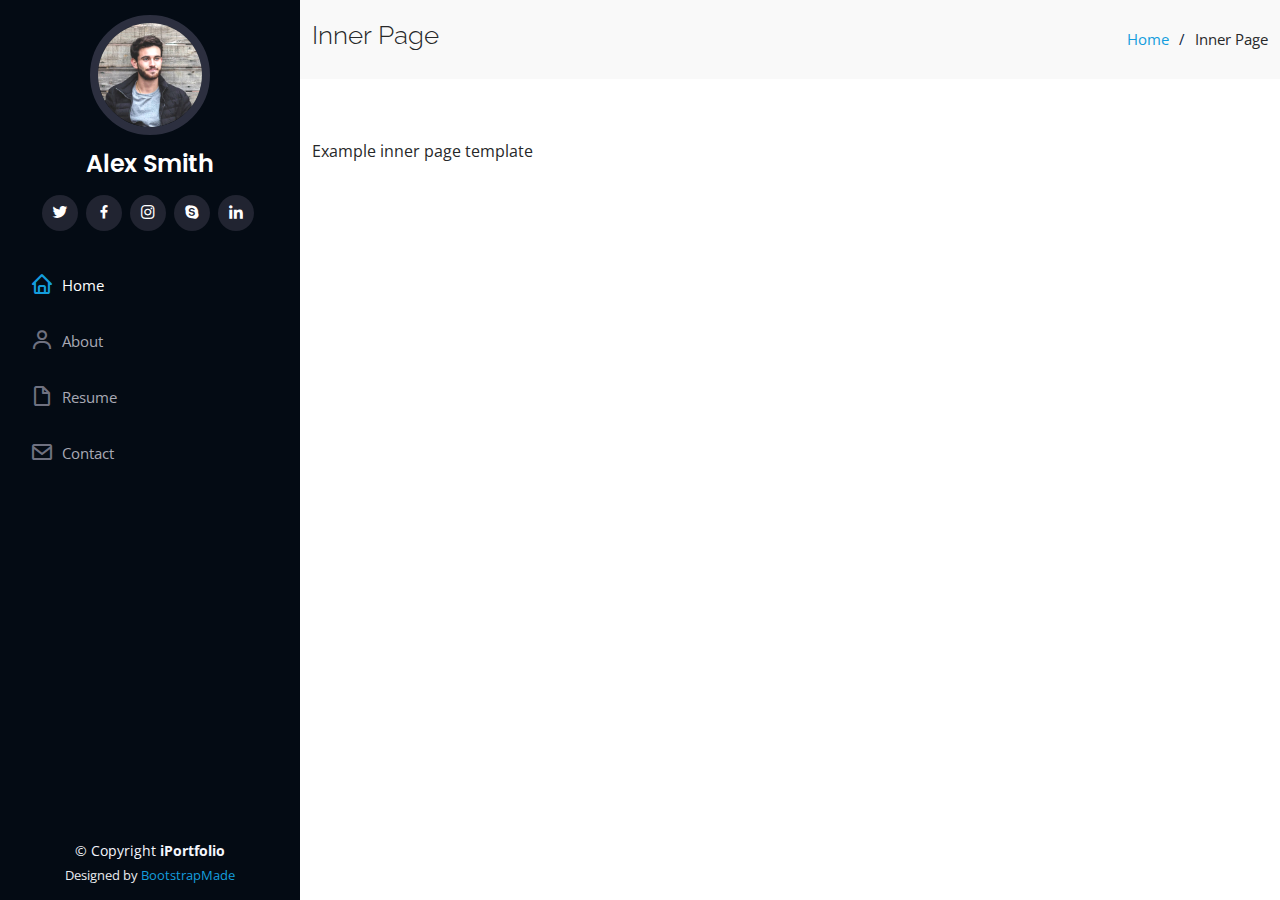
<file: inner-page.html>
<!DOCTYPE html>
<html lang="en">

<head>
    <meta charset="utf-8">
    <meta content="width=device-width, initial-scale=1.0" name="viewport">

    <title>Inner Page - iPortfolio Bootstrap Template</title>
    <meta content="" name="description">
    <meta content="" name="keywords">

    <!-- Favicons -->
    <link href="assets/img/favicon.png" rel="icon">
    <link href="assets/img/apple-touch-icon.png" rel="apple-touch-icon">

    <!-- Google Fonts -->
    <link href="https://fonts.googleapis.com/css?family=Open+Sans:300,300i,400,400i,600,600i,700,700i|Raleway:300,300i,400,400i,500,500i,600,600i,700,700i|Poppins:300,300i,400,400i,500,500i,600,600i,700,700i" rel="stylesheet">

    <!-- Vendor CSS Files -->
    <link href="assets/vendor/aos/aos.css" rel="stylesheet">
    <link href="assets/vendor/bootstrap/css/bootstrap.min.css" rel="stylesheet">
    <link href="assets/vendor/bootstrap-icons/bootstrap-icons.css" rel="stylesheet">
    <link href="assets/vendor/boxicons/css/boxicons.min.css" rel="stylesheet">
    <link href="assets/vendor/glightbox/css/glightbox.min.css" rel="stylesheet">
    <link href="assets/vendor/swiper/swiper-bundle.min.css" rel="stylesheet">

    <!-- Template Main CSS File -->
    <link href="assets/css/style.css" rel="stylesheet">


</head>

<body>

    <!-- ======= Mobile nav toggle button ======= -->
    <i class="bi bi-list mobile-nav-toggle d-xl-none"></i>

    <!-- ======= Header ======= -->
    <header id="header">
        <div class="d-flex flex-column">

            <div class="profile">
                <img src="assets/img/profile-img.jpg" alt="" class="img-fluid rounded-circle">
                <h1 class="text-light"><a href="index.html">Alex Smith</a></h1>
                <div class="social-links mt-3 text-center">
                    <a href="#" class="twitter"><i class="bx bxl-twitter"></i></a>
                    <a href="#" class="facebook"><i class="bx bxl-facebook"></i></a>
                    <a href="#" class="instagram"><i class="bx bxl-instagram"></i></a>
                    <a href="#" class="google-plus"><i class="bx bxl-skype"></i></a>
                    <a href="#" class="linkedin"><i class="bx bxl-linkedin"></i></a>
                </div>
            </div>

            <nav id="navbar" class="nav-menu navbar">
                <ul>
                    <li><a href="#hero" class="nav-link scrollto active"><i class="bx bx-home"></i> <span>Home</span></a></li>
                    <li><a href="#about" class="nav-link scrollto"><i class="bx bx-user"></i> <span>About</span></a></li>
                    <li><a href="#resume" class="nav-link scrollto"><i class="bx bx-file-blank"></i> <span>Resume</span></a></li>
                    <li><a href="#contact" class="nav-link scrollto"><i class="bx bx-envelope"></i> <span>Contact</span></a></li>
                </ul>
            </nav>
            <!-- .nav-menu -->
        </div>
    </header>
    <!-- End Header -->

    <main id="main">

        <!-- ======= Breadcrumbs ======= -->
        <section class="breadcrumbs">
            <div class="container">

                <div class="d-flex justify-content-between align-items-center">
                    <h2>Inner Page</h2>
                    <ol>
                        <li><a href="index.html">Home</a></li>
                        <li>Inner Page</li>
                    </ol>
                </div>

            </div>
        </section>
        <!-- End Breadcrumbs -->

        <section class="inner-page">
            <div class="container">
                <p>
                    Example inner page template
                </p>
            </div>
        </section>

    </main>
    <!-- End #main -->

    <!-- ======= Footer ======= -->
    <footer id="footer">
        <div class="container">
            <div class="copyright">
                &copy; Copyright <strong><span>iPortfolio</span></strong>
            </div>
            <div class="credits">
                <!-- All the links in the footer should remain intact. -->
                <!-- You can delete the links only if you purchased the pro version. -->
                <!-- Licensing information: https://bootstrapmade.com/license/ -->
                <!-- Purchase the pro version with working PHP/AJAX contact form: https://bootstrapmade.com/iportfolio-bootstrap-portfolio-websites-template/ -->
                Designed by <a href="https://bootstrapmade.com/">BootstrapMade</a>
            </div>
        </div>
    </footer>
    <!-- End  Footer -->

    <a href="#" class="back-to-top d-flex align-items-center justify-content-center"><i class="bi bi-arrow-up-short"></i></a>

    <!-- Vendor JS Files -->
    <script src="assets/vendor/purecounter/purecounter_vanilla.js"></script>
    <script src="assets/vendor/aos/aos.js"></script>
    <script src="assets/vendor/bootstrap/js/bootstrap.bundle.min.js"></script>
    <script src="assets/vendor/glightbox/js/glightbox.min.js"></script>
    <script src="assets/vendor/isotope-layout/isotope.pkgd.min.js"></script>
    <script src="assets/vendor/swiper/swiper-bundle.min.js"></script>
    <script src="assets/vendor/typed.js/typed.min.js"></script>
    <script src="assets/vendor/waypoints/noframework.waypoints.js"></script>
    <script src="assets/vendor/php-email-form/validate.js"></script>

    <!-- Template Main JS File -->
    <script src="assets/js/main.js"></script>

</body>

</html>
</file>
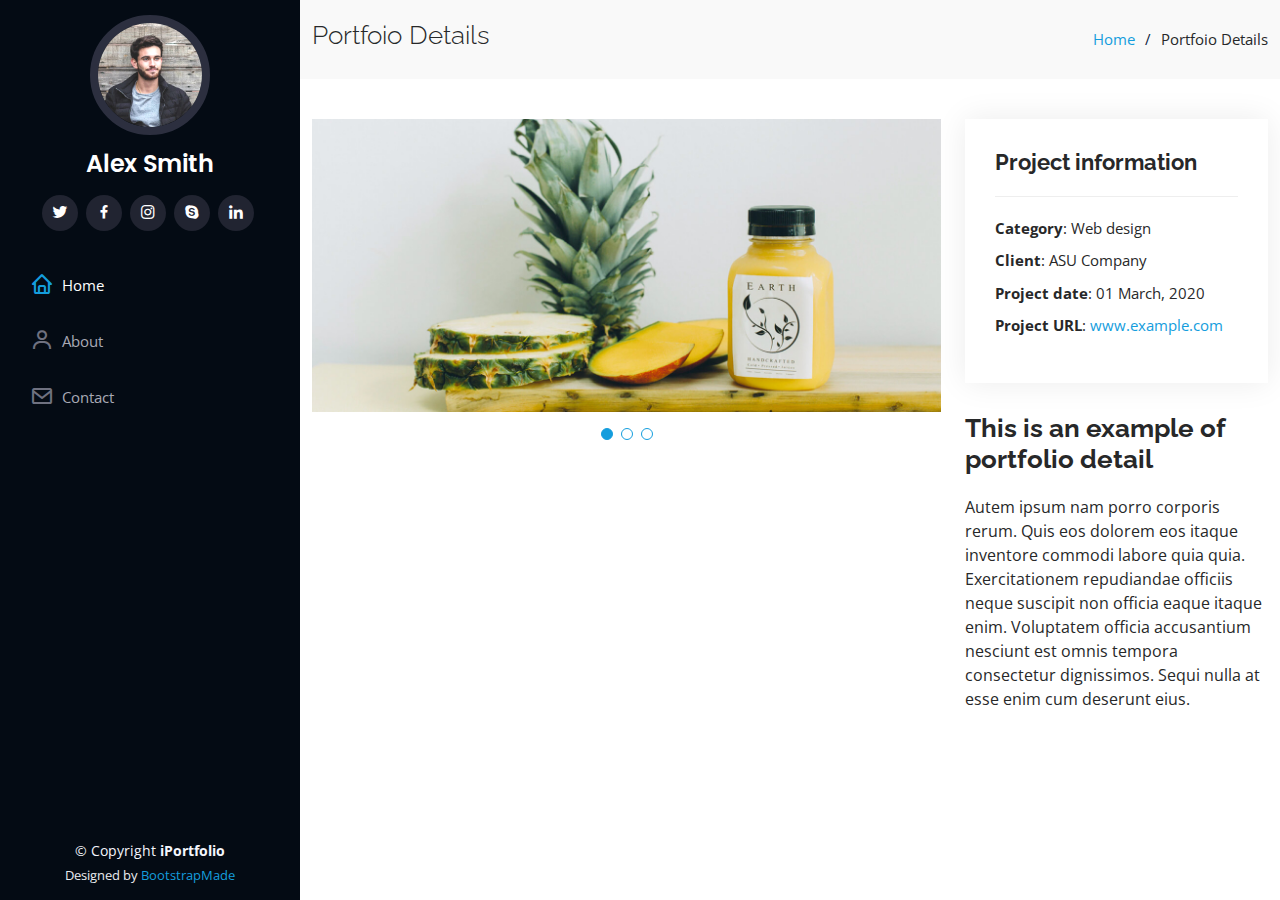
<file: portfolio-details.html>
<!DOCTYPE html>
<html lang="en">

<head>
    <meta charset="utf-8">
    <meta content="width=device-width, initial-scale=1.0" name="viewport">

    <title>Portfolio Details - iPortfolio Bootstrap Template</title>
    <meta content="" name="description">
    <meta content="" name="keywords">

    <!-- Favicons -->
    <link href="assets/img/favicon.png" rel="icon">
    <link href="assets/img/apple-touch-icon.png" rel="apple-touch-icon">

    <!-- Google Fonts -->
    <link href="https://fonts.googleapis.com/css?family=Open+Sans:300,300i,400,400i,600,600i,700,700i|Raleway:300,300i,400,400i,500,500i,600,600i,700,700i|Poppins:300,300i,400,400i,500,500i,600,600i,700,700i" rel="stylesheet">

    <!-- Vendor CSS Files -->
    <link href="assets/vendor/aos/aos.css" rel="stylesheet">
    <link href="assets/vendor/bootstrap/css/bootstrap.min.css" rel="stylesheet">
    <link href="assets/vendor/bootstrap-icons/bootstrap-icons.css" rel="stylesheet">
    <link href="assets/vendor/boxicons/css/boxicons.min.css" rel="stylesheet">
    <link href="assets/vendor/glightbox/css/glightbox.min.css" rel="stylesheet">
    <link href="assets/vendor/swiper/swiper-bundle.min.css" rel="stylesheet">

    <!-- Template Main CSS File -->
    <link href="assets/css/style.css" rel="stylesheet">


</head>

<body>

    <!-- ======= Mobile nav toggle button ======= -->
    <i class="bi bi-list mobile-nav-toggle d-xl-none"></i>

    <!-- ======= Header ======= -->
    <header id="header">
        <div class="d-flex flex-column">

            <div class="profile">
                <img src="assets/img/profile-img.jpg" alt="" class="img-fluid rounded-circle">
                <h1 class="text-light"><a href="index.html">Alex Smith</a></h1>
                <div class="social-links mt-3 text-center">
                    <a href="#" class="twitter"><i class="bx bxl-twitter"></i></a>
                    <a href="#" class="facebook"><i class="bx bxl-facebook"></i></a>
                    <a href="#" class="instagram"><i class="bx bxl-instagram"></i></a>
                    <a href="#" class="google-plus"><i class="bx bxl-skype"></i></a>
                    <a href="#" class="linkedin"><i class="bx bxl-linkedin"></i></a>
                </div>
            </div>

            <nav id="navbar" class="nav-menu navbar">
                <ul>
                    <li><a href="#hero" class="nav-link scrollto active"><i class="bx bx-home"></i> <span>Home</span></a></li>
                    <li><a href="#about" class="nav-link scrollto"><i class="bx bx-user"></i> <span>About</span></a></li>
                    <li><a href="#contact" class="nav-link scrollto"><i class="bx bx-envelope"></i> <span>Contact</span></a></li>
                </ul>
            </nav>
            <!-- .nav-menu -->
        </div>
    </header>
    <!-- End Header -->

    <main id="main">

        <!-- ======= Breadcrumbs ======= -->
        <section id="breadcrumbs" class="breadcrumbs">
            <div class="container">

                <div class="d-flex justify-content-between align-items-center">
                    <h2>Portfoio Details</h2>
                    <ol>
                        <li><a href="index.html">Home</a></li>
                        <li>Portfoio Details</li>
                    </ol>
                </div>

            </div>
        </section>
        <!-- End Breadcrumbs -->

        <!-- ======= Portfolio Details Section ======= -->
        <section id="portfolio-details" class="portfolio-details">
            <div class="container">

                <div class="row gy-4">

                    <div class="col-lg-8">
                        <div class="portfolio-details-slider swiper">
                            <div class="swiper-wrapper align-items-center">

                                <div class="swiper-slide">
                                    <img src="assets/img/portfolio/portfolio-details-1.jpg" alt="">
                                </div>

                                <div class="swiper-slide">
                                    <img src="assets/img/portfolio/portfolio-details-2.jpg" alt="">
                                </div>

                                <div class="swiper-slide">
                                    <img src="assets/img/portfolio/portfolio-details-3.jpg" alt="">
                                </div>

                            </div>
                            <div class="swiper-pagination"></div>
                        </div>
                    </div>

                    <div class="col-lg-4">
                        <div class="portfolio-info">
                            <h3>Project information</h3>
                            <ul>
                                <li><strong>Category</strong>: Web design</li>
                                <li><strong>Client</strong>: ASU Company</li>
                                <li><strong>Project date</strong>: 01 March, 2020</li>
                                <li><strong>Project URL</strong>: <a href="#">www.example.com</a></li>
                            </ul>
                        </div>
                        <div class="portfolio-description">
                            <h2>This is an example of portfolio detail</h2>
                            <p>
                                Autem ipsum nam porro corporis rerum. Quis eos dolorem eos itaque inventore commodi labore quia quia. Exercitationem repudiandae officiis neque suscipit non officia eaque itaque enim. Voluptatem officia accusantium nesciunt est omnis tempora consectetur
                                dignissimos. Sequi nulla at esse enim cum deserunt eius.
                            </p>
                        </div>
                    </div>
                </div>
            </div>
        </section>
        <!-- End Portfolio Details Section -->

    </main>
    <!-- End #main -->

    <!-- ======= Footer ======= -->
    <footer id="footer">
        <div class="container">
            <div class="copyright">
                &copy; Copyright <strong><span>iPortfolio</span></strong>
            </div>
            <div class="credits">
                <!-- All the links in the footer should remain intact. -->
                <!-- You can delete the links only if you purchased the pro version. -->
                <!-- Licensing information: https://bootstrapmade.com/license/ -->
                <!-- Purchase the pro version with working PHP/AJAX contact form: https://bootstrapmade.com/iportfolio-bootstrap-portfolio-websites-template/ -->
                Designed by <a href="https://bootstrapmade.com/">BootstrapMade</a>
            </div>
        </div>
    </footer>
    <!-- End  Footer -->

    <a href="#" class="back-to-top d-flex align-items-center justify-content-center"><i class="bi bi-arrow-up-short"></i></a>

    <!-- Vendor JS Files -->
    <script src="assets/vendor/purecounter/purecounter_vanilla.js"></script>
    <script src="assets/vendor/aos/aos.js"></script>
    <script src="assets/vendor/bootstrap/js/bootstrap.bundle.min.js"></script>
    <script src="assets/vendor/glightbox/js/glightbox.min.js"></script>
    <script src="assets/vendor/isotope-layout/isotope.pkgd.min.js"></script>
    <script src="assets/vendor/swiper/swiper-bundle.min.js"></script>
    <script src="assets/vendor/typed.js/typed.min.js"></script>
    <script src="assets/vendor/waypoints/noframework.waypoints.js"></script>
    <script src="assets/vendor/php-email-form/validate.js"></script>

    <!-- Template Main JS File -->
    <script src="assets/js/main.js"></script>

</body>

</html>
</file>
<file: assets/css/style.css>
/**
* Template Name: iPortfolio - v3.9.0
* Template URL: https://bootstrapmade.com/iportfolio-bootstrap-portfolio-websites-template/
* Author: BootstrapMade.com
* License: https://bootstrapmade.com/license/
*/


/*--------------------------------------------------------------
# General
--------------------------------------------------------------*/

body {
    font-family: "Open Sans", sans-serif;
    color: #272829;
}

a {
    color: #149ddd;
    text-decoration: none;
}

a:hover {
    color: #37b3ed;
    text-decoration: none;
}

h1,
h2,
h3,
h4,
h5,
h6 {
    font-family: "Raleway", sans-serif;
}


/*--------------------------------------------------------------
# Back to top button
--------------------------------------------------------------*/

.back-to-top {
    position: fixed;
    visibility: hidden;
    opacity: 0;
    right: 15px;
    bottom: 15px;
    z-index: 996;
    background: #149ddd;
    width: 40px;
    height: 40px;
    border-radius: 50px;
    transition: all 0.4s;
}

.back-to-top i {
    font-size: 28px;
    color: #fff;
    line-height: 0;
}

.back-to-top:hover {
    background: #2eafec;
    color: #fff;
}

.back-to-top.active {
    visibility: visible;
    opacity: 1;
}


/*--------------------------------------------------------------
# Header
--------------------------------------------------------------*/

#header {
    position: fixed;
    top: 0;
    left: 0;
    bottom: 0;
    width: 300px;
    transition: all ease-in-out 0.5s;
    z-index: 9997;
    transition: all 0.5s;
    padding: 0 15px;
    background: #040b14;
    overflow-y: auto;
}

#header .profile img {
    margin: 15px auto;
    display: block;
    width: 120px;
    border: 8px solid #2c2f3f;
}

#header .profile h1 {
    font-size: 24px;
    margin: 0;
    padding: 0;
    font-weight: 600;
    -moz-text-align-last: center;
    text-align-last: center;
    font-family: "Poppins", sans-serif;
}

#header .profile h1 a,
#header .profile h1 a:hover {
    color: #fff;
    text-decoration: none;
}

#header .profile .social-links a {
    font-size: 18px;
    display: inline-block;
    background: #212431;
    color: #fff;
    line-height: 1;
    padding: 8px 0;
    margin-right: 4px;
    border-radius: 50%;
    text-align: center;
    width: 36px;
    height: 36px;
    transition: 0.3s;
}

#header .profile .social-links a:hover {
    background: #149ddd;
    color: #fff;
    text-decoration: none;
}

#main {
    margin-left: 300px;
}

@media (max-width: 1199px) {
    #header {
        left: -300px;
    }
    #main {
        margin-left: 0;
    }
}


/*--------------------------------------------------------------
# Navigation Menu
--------------------------------------------------------------*/


/* Desktop Navigation */

.nav-menu {
    padding: 30px 0 0 0;
}

.nav-menu * {
    margin: 0;
    padding: 0;
    list-style: none;
}

.nav-menu>ul>li {
    position: relative;
    white-space: nowrap;
}

.nav-menu a,
.nav-menu a:focus {
    display: flex;
    align-items: center;
    color: #a8a9b4;
    padding: 12px 15px;
    margin-bottom: 8px;
    transition: 0.3s;
    font-size: 15px;
}

.nav-menu a i,
.nav-menu a:focus i {
    font-size: 24px;
    padding-right: 8px;
    color: #6f7180;
}

.nav-menu a:hover,
.nav-menu .active,
.nav-menu .active:focus,
.nav-menu li:hover>a {
    text-decoration: none;
    color: #fff;
}

.nav-menu a:hover i,
.nav-menu .active i,
.nav-menu .active:focus i,
.nav-menu li:hover>a i {
    color: #149ddd;
}


/* Mobile Navigation */

.mobile-nav-toggle {
    position: fixed;
    right: 15px;
    top: 15px;
    z-index: 9998;
    border: 0;
    font-size: 24px;
    transition: all 0.4s;
    outline: none !important;
    background-color: #149ddd;
    color: #fff;
    width: 40px;
    height: 40px;
    display: inline-flex;
    align-items: center;
    justify-content: center;
    line-height: 0;
    border-radius: 50px;
    cursor: pointer;
}

.mobile-nav-active {
    overflow: hidden;
}

.mobile-nav-active #header {
    left: 0;
}


/*--------------------------------------------------------------
# Hero Section
--------------------------------------------------------------*/

#hero {
    width: 100%;
    height: 100vh;
    background: url("../img/IMG_0770.jpg") top center;
    background-size: cover;
}

#hero:before {
    content: "";
    background: rgba(5, 13, 24, 0.3);
    position: absolute;
    bottom: 0;
    top: 0;
    left: 0;
    right: 0;
    z-index: 1;
}

#hero .hero-container {
    position: relative;
    z-index: 2;
    min-width: 300px;
}

#hero h1 {
    margin: 0 0 10px 0;
    font-size: 64px;
    font-weight: 700;
    line-height: 56px;
    color: #fff;
}

#hero p {
    color: #fff;
    margin-bottom: 50px;
    font-size: 26px;
    font-family: "Poppins", sans-serif;
}

#hero p span {
    color: #fff;
    padding-bottom: 4px;
    letter-spacing: 1px;
    border-bottom: 3px solid #149ddd;
}

@media (min-width: 1024px) {
    #hero {
        background-attachment: fixed;
    }
}

@media (max-width: 768px) {
    #hero h1 {
        font-size: 28px;
        line-height: 36px;
    }
    #hero h2 {
        font-size: 18px;
        line-height: 24px;
        margin-bottom: 30px;
    }
}


/*--------------------------------------------------------------
# Sections General
--------------------------------------------------------------*/

section {
    padding: 60px 0;
    overflow: hidden;
}

.section-bg {
    background: #f5f8fd;
}

.section-title {
    padding-bottom: 30px;
}

.section-title h2 {
    font-size: 32px;
    font-weight: bold;
    margin-bottom: 20px;
    padding-bottom: 20px;
    position: relative;
    color: #173b6c;
}

.section-title h2::after {
    content: "";
    position: absolute;
    display: block;
    width: 50px;
    height: 3px;
    background: #149ddd;
    bottom: 0;
    left: 0;
}

.section-title p {
    margin-bottom: 0;
}


/*--------------------------------------------------------------
# About
--------------------------------------------------------------*/

.about .content h3 {
    font-weight: 700;
    font-size: 26px;
    color: #173b6c;
}

.about .content ul {
    list-style: none;
    padding: 0;
}

.about .content ul li {
    margin-bottom: 20px;
    display: flex;
    align-items: center;
}

.about .content ul strong {
    margin-right: 10px;
}

.about .content ul i {
    font-size: 16px;
    margin-right: 5px;
    color: #149ddd;
    line-height: 0;
}

.about .content p:last-child {
    margin-bottom: 0;
}


/*--------------------------------------------------------------
# Facts
--------------------------------------------------------------*/

.facts {
    padding-bottom: 30px;
}

.facts .count-box {
    padding: 30px;
    width: 100%;
}

.facts .count-box i {
    display: block;
    font-size: 44px;
    color: #149ddd;
    float: left;
    line-height: 0;
}

.facts .count-box span {
    font-size: 48px;
    line-height: 40px;
    display: block;
    font-weight: 700;
    color: #050d18;
    margin-left: 60px;
}

.facts .count-box p {
    padding: 15px 0 0 0;
    margin: 0 0 0 60px;
    font-family: "Raleway", sans-serif;
    font-size: 14px;
    color: #122f57;
}

.facts .count-box a {
    font-weight: 600;
    display: block;
    margin-top: 20px;
    color: #122f57;
    font-size: 15px;
    font-family: "Poppins", sans-serif;
    transition: ease-in-out 0.3s;
}

.facts .count-box a:hover {
    color: #1f5297;
}


/*--------------------------------------------------------------
# Akills
--------------------------------------------------------------*/

.skills .progress {
    height: 60px;
    display: block;
    background: none;
    border-radius: 0;
}

.skills .progress .skill {
    padding: 0;
    margin: 0 0 6px 0;
    text-transform: uppercase;
    display: block;
    font-weight: 600;
    font-family: "Poppins", sans-serif;
    color: #050d18;
}

.skills .progress .skill .val {
    float: right;
    font-style: normal;
}

.skills .progress-bar-wrap {
    background: #dce8f8;
    height: 10px;
}

.skills .progress-bar {
    width: 1px;
    height: 10px;
    transition: 0.9s;
    background-color: #149ddd;
}


/*--------------------------------------------------------------
# Resume
--------------------------------------------------------------*/

.resume .resume-title {
    font-size: 26px;
    font-weight: 700;
    margin-top: 20px;
    margin-bottom: 20px;
    color: #050d18;
}

.resume .resume-item {
    padding: 0 0 20px 20px;
    margin-top: -2px;
    border-left: 2px solid #1f5297;
    position: relative;
}

.resume .resume-item h4 {
    line-height: 18px;
    font-size: 18px;
    font-weight: 600;
    text-transform: uppercase;
    font-family: "Poppins", sans-serif;
    color: #050d18;
    margin-bottom: 10px;
}

.resume .resume-item h5 {
    font-size: 16px;
    background: #e4edf9;
    padding: 5px 15px;
    display: inline-block;
    font-weight: 600;
    margin-bottom: 10px;
}

.resume .resume-item ul {
    padding-left: 20px;
}

.resume .resume-item ul li {
    padding-bottom: 10px;
}

.resume .resume-item:last-child {
    padding-bottom: 0;
}

.resume .resume-item::before {
    content: "";
    position: absolute;
    width: 16px;
    height: 16px;
    border-radius: 50px;
    left: -9px;
    top: 0;
    background: #fff;
    border: 2px solid #1f5297;
}


/*--------------------------------------------------------------
# Portfolio
--------------------------------------------------------------*/

.portfolio .portfolio-item {
    margin-bottom: 30px;
}

.portfolio #portfolio-flters {
    padding: 0;
    margin: 0 auto 35px auto;
    list-style: none;
    text-align: center;
    background: #fff;
    border-radius: 50px;
    padding: 2px 15px;
}

.portfolio #portfolio-flters li {
    cursor: pointer;
    display: inline-block;
    padding: 10px 15px 8px 15px;
    font-size: 14px;
    font-weight: 600;
    line-height: 1;
    text-transform: uppercase;
    color: #272829;
    margin-bottom: 5px;
    transition: all 0.3s ease-in-out;
}

.portfolio #portfolio-flters li:hover,
.portfolio #portfolio-flters li.filter-active {
    color: #149ddd;
}

.portfolio #portfolio-flters li:last-child {
    margin-right: 0;
}

.portfolio .portfolio-wrap {
    transition: 0.3s;
    position: relative;
    overflow: hidden;
    z-index: 1;
}

.portfolio .portfolio-wrap::before {
    content: "";
    background: rgba(255, 255, 255, 0.5);
    position: absolute;
    left: 0;
    right: 0;
    top: 0;
    bottom: 0;
    transition: all ease-in-out 0.3s;
    z-index: 2;
    opacity: 0;
}

.portfolio .portfolio-wrap .portfolio-links {
    opacity: 1;
    left: 0;
    right: 0;
    bottom: -60px;
    z-index: 3;
    position: absolute;
    transition: all ease-in-out 0.3s;
    display: flex;
    justify-content: center;
}

.portfolio .portfolio-wrap .portfolio-links a {
    color: #fff;
    font-size: 28px;
    text-align: center;
    background: rgba(20, 157, 221, 0.75);
    transition: 0.3s;
    width: 50%;
}

.portfolio .portfolio-wrap .portfolio-links a:hover {
    background: rgba(20, 157, 221, 0.95);
}

.portfolio .portfolio-wrap .portfolio-links a+a {
    border-left: 1px solid #37b3ed;
}

.portfolio .portfolio-wrap:hover::before {
    top: 0;
    left: 0;
    right: 0;
    bottom: 0;
    opacity: 1;
}

.portfolio .portfolio-wrap:hover .portfolio-links {
    opacity: 1;
    bottom: 0;
}


/*--------------------------------------------------------------
# Portfolio Details
--------------------------------------------------------------*/

.portfolio-details {
    padding-top: 40px;
}

.portfolio-details .portfolio-details-slider img {
    width: 100%;
}

.portfolio-details .portfolio-details-slider .swiper-pagination {
    margin-top: 20px;
    position: relative;
}

.portfolio-details .portfolio-details-slider .swiper-pagination .swiper-pagination-bullet {
    width: 12px;
    height: 12px;
    background-color: #fff;
    opacity: 1;
    border: 1px solid #149ddd;
}

.portfolio-details .portfolio-details-slider .swiper-pagination .swiper-pagination-bullet-active {
    background-color: #149ddd;
}

.portfolio-details .portfolio-info {
    padding: 30px;
    box-shadow: 0px 0 30px rgba(5, 13, 24, 0.08);
}

.portfolio-details .portfolio-info h3 {
    font-size: 22px;
    font-weight: 700;
    margin-bottom: 20px;
    padding-bottom: 20px;
    border-bottom: 1px solid #eee;
}

.portfolio-details .portfolio-info ul {
    list-style: none;
    padding: 0;
    font-size: 15px;
}

.portfolio-details .portfolio-info ul li+li {
    margin-top: 10px;
}

.portfolio-details .portfolio-description {
    padding-top: 30px;
}

.portfolio-details .portfolio-description h2 {
    font-size: 26px;
    font-weight: 700;
    margin-bottom: 20px;
}

.portfolio-details .portfolio-description p {
    padding: 0;
}


/*--------------------------------------------------------------
# Services
--------------------------------------------------------------*/

.services .icon-box {
    margin-bottom: 20px;
}

.services .icon {
    float: left;
    display: flex;
    align-items: center;
    justify-content: center;
    width: 54px;
    height: 54px;
    background: #149ddd;
    border-radius: 50%;
    transition: 0.5s;
    border: 1px solid #149ddd;
}

.services .icon i {
    color: #fff;
    font-size: 24px;
    line-height: 0;
}

.services .icon-box:hover .icon {
    background: #fff;
}

.services .icon-box:hover .icon i {
    color: #149ddd;
}

.services .title {
    margin-left: 80px;
    font-weight: 700;
    margin-bottom: 15px;
    font-size: 18px;
}

.services .title a {
    color: #343a40;
}

.services .title a:hover {
    color: #149ddd;
}

.services .description {
    margin-left: 80px;
    line-height: 24px;
    font-size: 14px;
}


/*--------------------------------------------------------------
# Testimonials
--------------------------------------------------------------*/

.testimonials .testimonials-carousel,
.testimonials .testimonials-slider {
    overflow: hidden;
}

.testimonials .testimonial-item {
    box-sizing: content-box;
    text-align: center;
    min-height: 320px;
}

.testimonials .testimonial-item .testimonial-img {
    width: 90px;
    border-radius: 50%;
    margin: 0 auto;
}

.testimonials .testimonial-item h3 {
    font-size: 18px;
    font-weight: bold;
    margin: 10px 0 5px 0;
    color: #111;
}

.testimonials .testimonial-item h4 {
    font-size: 14px;
    color: #999;
    margin: 0;
}

.testimonials .testimonial-item .quote-icon-left,
.testimonials .testimonial-item .quote-icon-right {
    color: #c3e8fa;
    font-size: 26px;
}

.testimonials .testimonial-item .quote-icon-left {
    display: inline-block;
    left: -5px;
    position: relative;
}

.testimonials .testimonial-item .quote-icon-right {
    display: inline-block;
    right: -5px;
    position: relative;
    top: 10px;
}

.testimonials .testimonial-item p {
    font-style: italic;
    margin: 0 15px 15px 15px;
    padding: 20px;
    background: #fff;
    position: relative;
    margin-bottom: 35px;
    border-radius: 6px;
    box-shadow: 0px 2px 15px rgba(0, 0, 0, 0.1);
}

.testimonials .testimonial-item p::after {
    content: "";
    width: 0;
    height: 0;
    border-top: 20px solid #fff;
    border-right: 20px solid transparent;
    border-left: 20px solid transparent;
    position: absolute;
    bottom: -20px;
    left: calc(50% - 20px);
}

.testimonials .swiper-pagination {
    margin-top: 20px;
    position: relative;
}

.testimonials .swiper-pagination .swiper-pagination-bullet {
    width: 12px;
    height: 12px;
    background-color: #fff;
    opacity: 1;
    border: 1px solid #149ddd;
}

.testimonials .swiper-pagination .swiper-pagination-bullet-active {
    background-color: #149ddd;
}


/*--------------------------------------------------------------
# Contact
--------------------------------------------------------------*/

.contact {
    padding-bottom: 130px;
}

.contact .info {
    padding: 30px;
    background: #fff;
    width: 100%;
    box-shadow: 0 0 24px 0 rgba(0, 0, 0, 0.12);
}

.contact .info i {
    font-size: 20px;
    color: #149ddd;
    float: left;
    width: 44px;
    height: 44px;
    background: #dff3fc;
    display: flex;
    justify-content: center;
    align-items: center;
    border-radius: 50px;
    transition: all 0.3s ease-in-out;
}

.contact .info h4 {
    padding: 0 0 0 60px;
    font-size: 22px;
    font-weight: 600;
    margin-bottom: 5px;
    color: #050d18;
}

.contact .info p {
    padding: 0 0 10px 60px;
    margin-bottom: 20px;
    font-size: 14px;
    color: #173b6c;
}

.contact .info .email p {
    padding-top: 5px;
}

.contact .info .social-links {
    padding-left: 60px;
}

.contact .info .social-links a {
    font-size: 18px;
    display: inline-block;
    background: #333;
    color: #fff;
    line-height: 1;
    padding: 8px 0;
    border-radius: 50%;
    text-align: center;
    width: 36px;
    height: 36px;
    transition: 0.3s;
    margin-right: 10px;
}

.contact .info .social-links a:hover {
    background: #149ddd;
    color: #fff;
}

.contact .info .email:hover i,
.contact .info .address:hover i,
.contact .info .phone:hover i {
    background: #149ddd;
    color: #fff;
}

.contact .php-email-form {
    width: 100%;
    padding: 30px;
    background: #fff;
    box-shadow: 0 0 24px 0 rgba(0, 0, 0, 0.12);
}

.contact .php-email-form .form-group {
    padding-bottom: 8px;
}

.contact .php-email-form .validate {
    display: none;
    color: red;
    margin: 0 0 15px 0;
    font-weight: 400;
    font-size: 13px;
}

.contact .php-email-form .error-message {
    display: none;
    color: #fff;
    background: #ed3c0d;
    text-align: left;
    padding: 15px;
    font-weight: 600;
}

.contact .php-email-form .error-message br+br {
    margin-top: 25px;
}

.contact .php-email-form .sent-message {
    display: none;
    color: #fff;
    background: #18d26e;
    text-align: center;
    padding: 15px;
    font-weight: 600;
}

.contact .php-email-form .loading {
    display: none;
    background: #fff;
    text-align: center;
    padding: 15px;
}

.contact .php-email-form .loading:before {
    content: "";
    display: inline-block;
    border-radius: 50%;
    width: 24px;
    height: 24px;
    margin: 0 10px -6px 0;
    border: 3px solid #18d26e;
    border-top-color: #eee;
    -webkit-animation: animate-loading 1s linear infinite;
    animation: animate-loading 1s linear infinite;
}

.contact .php-email-form .form-group {
    margin-bottom: 15px;
}

.contact .php-email-form label {
    padding-bottom: 8px;
}

.contact .php-email-form input,
.contact .php-email-form textarea {
    border-radius: 0;
    box-shadow: none;
    font-size: 14px;
}

.contact .php-email-form input {
    height: 44px;
}

.contact .php-email-form textarea {
    padding: 10px 15px;
}

.contact .php-email-form button[type=submit] {
    background: #149ddd;
    border: 0;
    padding: 10px 24px;
    color: #fff;
    transition: 0.4s;
    border-radius: 4px;
}

.contact .php-email-form button[type=submit]:hover {
    background: #37b3ed;
}

@-webkit-keyframes animate-loading {
    0% {
        transform: rotate(0deg);
    }
    100% {
        transform: rotate(360deg);
    }
}

@keyframes animate-loading {
    0% {
        transform: rotate(0deg);
    }
    100% {
        transform: rotate(360deg);
    }
}


/*--------------------------------------------------------------
# Breadcrumbs
--------------------------------------------------------------*/

.breadcrumbs {
    padding: 20px 0;
    background: #f9f9f9;
}

.breadcrumbs h2 {
    font-size: 26px;
    font-weight: 300;
}

.breadcrumbs ol {
    display: flex;
    flex-wrap: wrap;
    list-style: none;
    padding: 0;
    margin: 0;
    font-size: 15px;
}

.breadcrumbs ol li+li {
    padding-left: 10px;
}

.breadcrumbs ol li+li::before {
    display: inline-block;
    padding-right: 10px;
    color: #0e2442;
    content: "/";
}

@media (max-width: 768px) {
    .breadcrumbs .d-flex {
        display: block !important;
    }
    .breadcrumbs ol {
        display: block;
    }
    .breadcrumbs ol li {
        display: inline-block;
    }
}


/*--------------------------------------------------------------
# Footer
--------------------------------------------------------------*/

#footer {
    padding: 15px;
    color: #f4f6fd;
    font-size: 14px;
    position: fixed;
    left: 0;
    bottom: 0;
    width: 300px;
    z-index: 9999;
    background: #040b14;
}

#footer .copyright {
    text-align: center;
}

#footer .credits {
    padding-top: 5px;
    text-align: center;
    font-size: 13px;
    color: #eaebf0;
}

@media (max-width: 1199px) {
    #footer {
        position: static;
        width: auto;
        padding-right: 20px 15px;
    }
}
</file>
